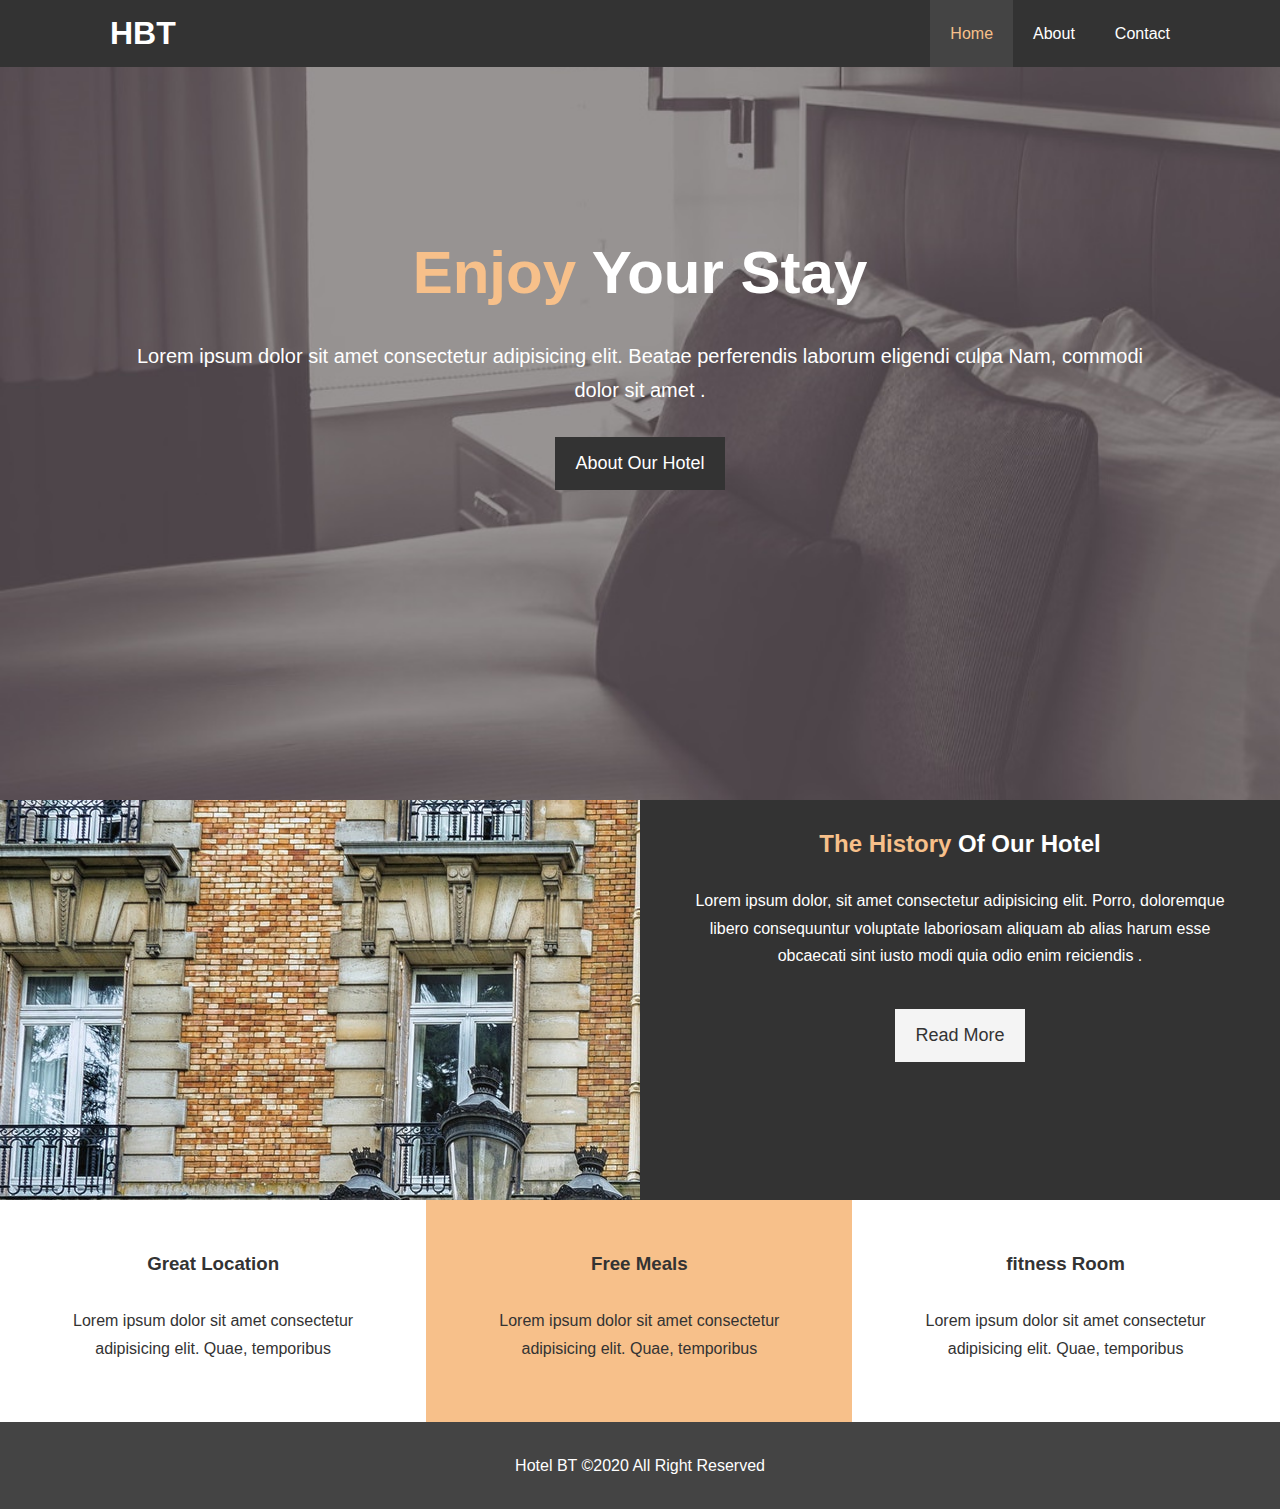
<file: index.html>
<!DOCTYPE html>
 <lang="en">
<head>
    <metacharset="UTF-8">
    <meta name="viewport" content="width=device-width, initial-scale=1.0">
    <meta name="description" content="Welcome to the most extraordinary hotel in Boston Massachusetts">
    <meta name="keywords" content="hotel,boston hotel,new england hotel">
    <link rel="stylesheet" href="https://use.fontawesome.com/releases/v5.6.1/css/all.css"
     integrity="sha384-gfdkjb5BdAXd+lj+gudLWI+BXq4IuLW5IT+brZEZsLFm++aCMlF1V92rMkPaX4PP"
     crossorigin="anonymous">
    <link rel="stylesheet" href="style.css">
    <link rel="stylesheet" media="screen and (max-width:768px)" href="mobile.css">
    <title>Hotel BT | Welcome</title>
</head>
<body>
    <header>
        <nav id="navbar">
            <div class="container">
            <h1 class="logo"><a href="index.html">HBT</a></h1> 
            <ul>
                <li><a class="current" href="index.html">Home</a></li>
                <li><a href="about.html">About</a></li>
                <li><a href="contact.html">Contact</a></li>
               
            </ul>
            </div>
        </nav>
        <div id="showcase">
            <div class="container">
                <div class="showcase-content">
                <h1><span class="text-primary"> Enjoy</span> Your Stay </h1>
                <p class="lead">Lorem ipsum dolor sit amet consectetur adipisicing elit.
                     Beatae perferendis laborum eligendi culpa Nam, commodi dolor sit amet .</p>
                     <a class="btn" href="about.html"> About Our Hotel</a>
                </div>
            </div>
        </div>
    </header>
    <section id="home-info" class="bg-dark">
        <div class="info-img"></div>
            <div class="info-content">
              <h2> <span class="text-primary"> The History</span> Of Our Hotel</h2> 
              <p>Lorem ipsum dolor, sit amet consectetur adipisicing elit.
                 Porro, doloremque libero consequuntur voluptate laboriosam
                 aliquam ab alias harum esse obcaecati sint iusto modi quia
                 odio enim reiciendis .</p>
                 <a href="about.html" class="btn btn-light">Read More</a>
            </div>
    </section>
    <section id="features">
        <div class="box bg-light">
            <i class="fas fa-hotel fa-3x"></i>
            <h3>Great Location</h3>
            <p>Lorem ipsum dolor sit amet consectetur adipisicing elit. Quae, temporibus</p>
        </div>
        <div class="box bg-primary">
            <i class="fas fa-utensils fa-3x"></i>
            <h3>Free Meals</h3>
            <p>Lorem ipsum dolor sit amet consectetur adipisicing elit. Quae, temporibus</p>
        </div>
        <div class="box bg-light">
            <i class="fas fa-dumbbell fa-3x"></i>
            <h3>fitness Room</h3>
            <p>Lorem ipsum dolor sit amet consectetur adipisicing elit. Quae, temporibus</p>
        </div>
    </section>
    <div class="clr"></div>
    <footer id="main-footer">
        <p>Hotel BT &copy;2020 All Right Reserved</p>
    </footer>
</body>
</html>
</file>
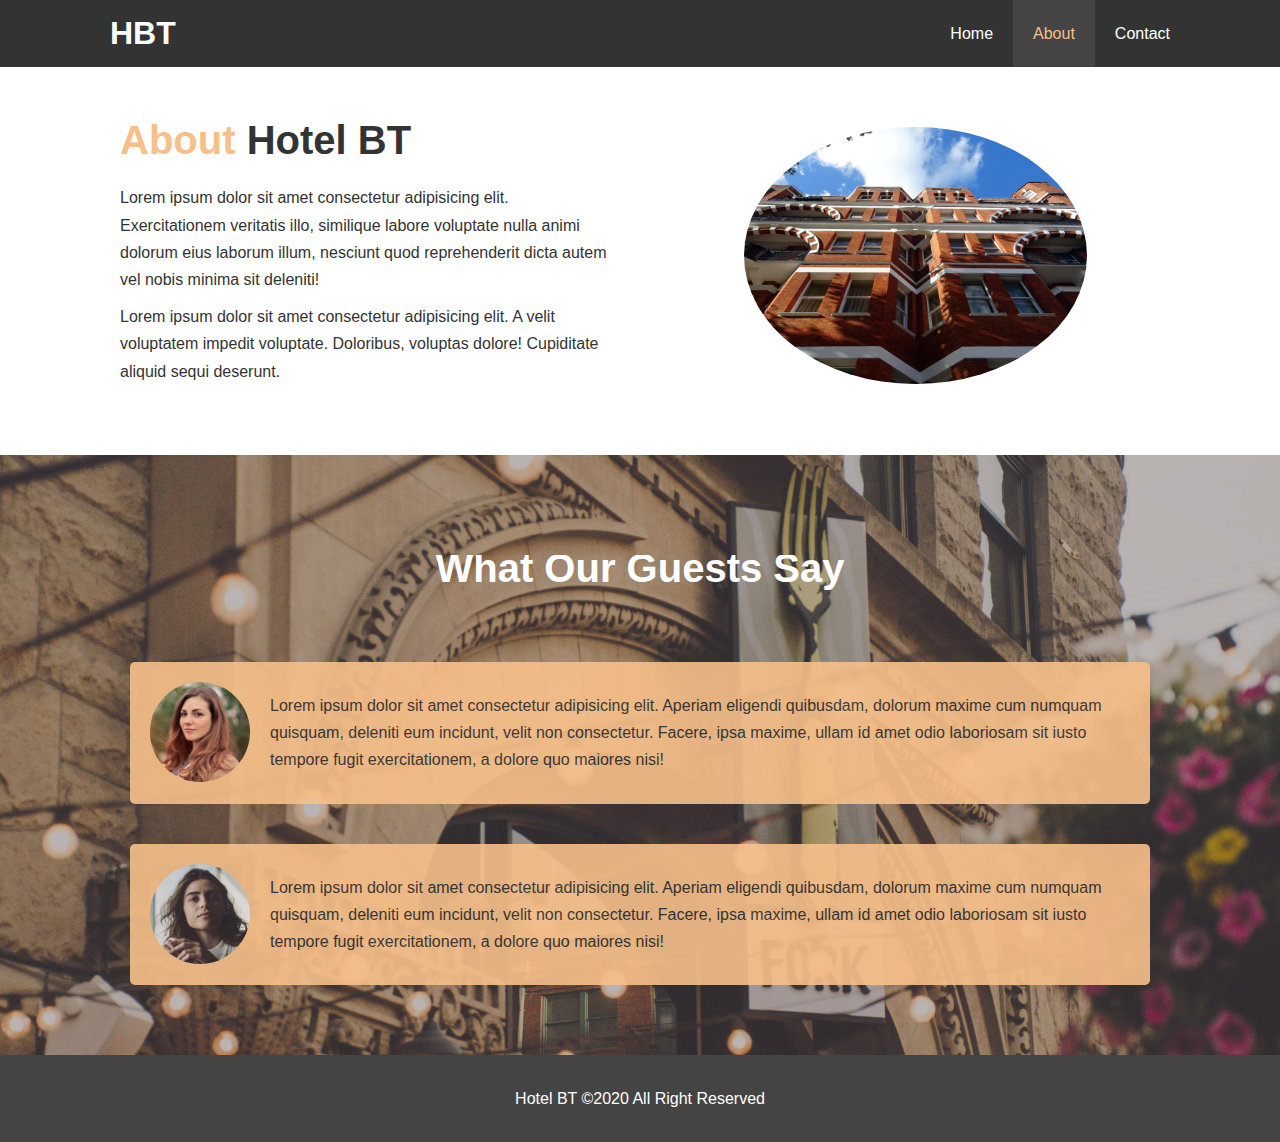
<file: about.html>
<!DOCTYPE html>
 <lang="en">
<head>
    <metacharset="UTF-8">
    <meta name="viewport" content="width=device-width, initial-scale=1.0">
    <meta name="description" content="Welcome to the most extraordinary hotel in Boston Massachusetts">
    <meta name="keywords" content="hotel,boston hotel,new england hotel">
   
    <link rel="stylesheet" href="style.css">
    <title>Hotel BT | About</title>
     <link rel="stylesheet" href="style.css">
     <link rel="stylesheet" media="screen and (max-width:768px)" href="mobile.css">
</head>
<body>
    <header>
        <nav id="navbar">
            <div class="container">
            <h1 class="logo"><a href="index.html">HBT</a></h1>
            <ul>
                <li><a href="index.html">Home</a></li>
                <li><a class="current"href="about.html">About</a></li>
                <li><a href="contact.html">Contact</a></li>
            </ul>
            </div>
        </nav>
        <section id="about-info" class="bg-light py-3">
            <div class="container">
              <div class="info-left">
                <h1 class="l-heading"><span class="text-primary">About</span> Hotel BT</h1>
                <p>Lorem ipsum dolor sit amet consectetur adipisicing elit. Exercitationem veritatis illo, similique labore voluptate nulla animi dolorum eius laborum illum, nesciunt quod reprehenderit dicta autem vel nobis minima sit deleniti!</p>
                <p>Lorem ipsum dolor sit amet consectetur adipisicing elit. A velit voluptatem impedit voluptate. Doloribus, voluptas dolore! Cupiditate aliquid sequi deserunt.</p>
              </div>
              <div class="info-right">
                <img src="./image_resources/photo-2.jpg" alt="hotel">
              </div>
            </div>
          </section>
        <div class="clr"></div>

        <section id="testimonials" class="py-3">
            <div class="container">
                <h2 class="l-heading">What Our Guests Say</h2>
                <div class="testimonial bg-primary">
                    <img src="./image_resources/person-1.jpg" alt="Samantha">
                     <p>Lorem ipsum dolor sit amet consectetur adipisicing elit. Aperiam eligendi
                        quibusdam, dolorum maxime cum numquam quisquam, deleniti eum incidunt,
                        velit non consectetur. Facere, ipsa maxime, ullam id amet odio laboriosam
                        sit iusto tempore fugit exercitationem, a dolore quo maiores nisi!</p>
                </div>
                <div class="testimonial bg-primary">
                    <img src="./image_resources/person-2.jpg" alt="jen">
                     <p>Lorem ipsum dolor sit amet consectetur adipisicing elit. Aperiam eligendi
                        quibusdam, dolorum maxime cum numquam quisquam, deleniti eum incidunt,
                        velit non consectetur. Facere, ipsa maxime, ullam id amet odio laboriosam
                        sit iusto tempore fugit exercitationem, a dolore quo maiores nisi!</p>
                </div>
            </div>
        </section>

        <footer id="main-footer">
            <p>Hotel BT &copy;2020 All Right Reserved</p>
        </footer>
       
</body>
</html>
</file>
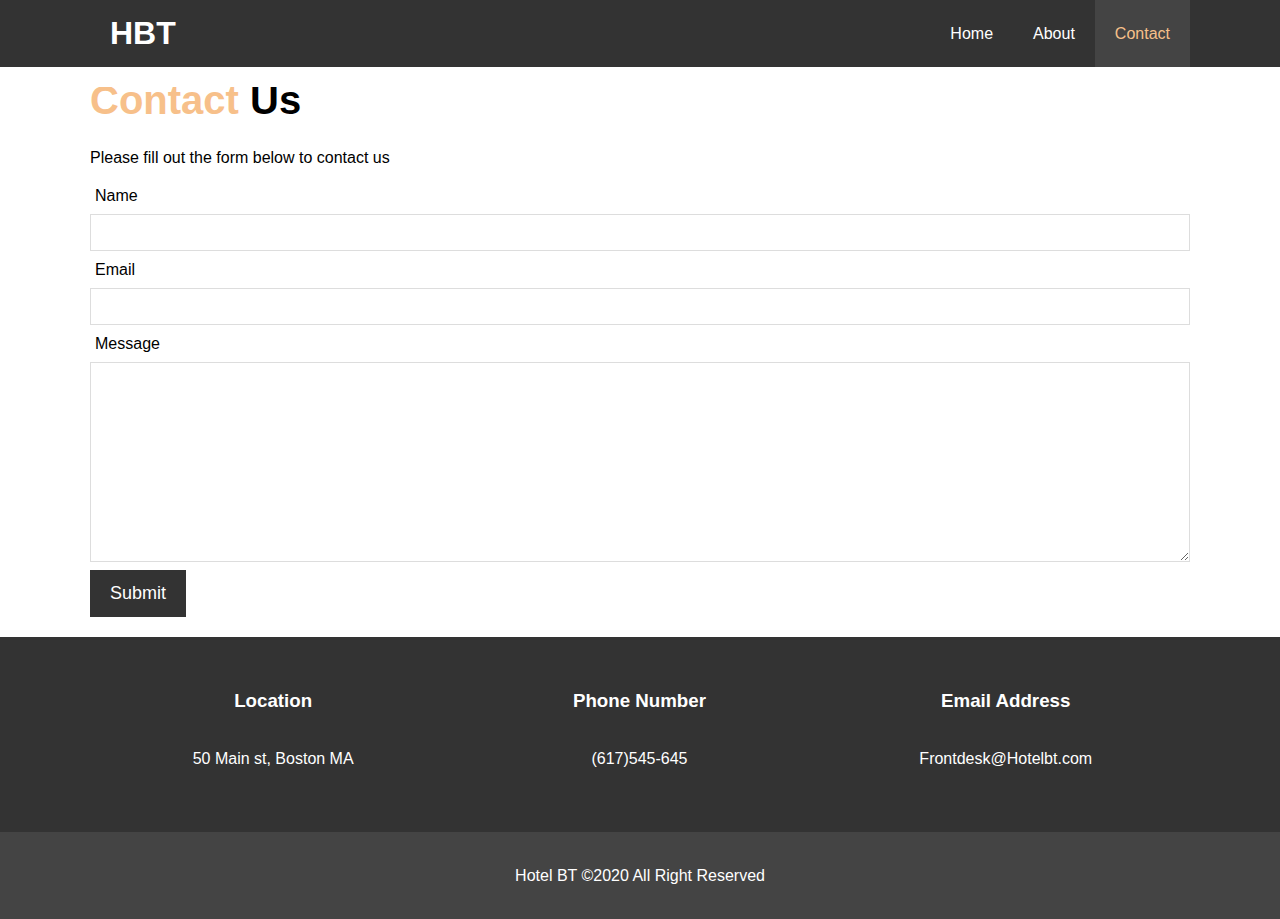
<file: contact.html>
<!DOCTYPE html>
 <lang="en">
<head>
    <metacharset="UTF-8">
    <meta name="viewport" content="width=device-width, initial-scale=1.0">
    <meta name="description" content="Welcome to the most extraordinary hotel in Boston Massachusetts">
    <meta name="keywords" content="hotel,boston hotel,new england hotel">
    <link rel="stylesheet" href="https://use.fontawesome.com/releases/v5.6.1/css/all.css"
    integrity="sha384-gfdkjb5BdAXd+lj+gudLWI+BXq4IuLW5IT+brZEZsLFm++aCMlF1V92rMkPaX4PP"
    crossorigin="anonymous">
    <link rel="stylesheet" href="style.css">
    <link rel="stylesheet" media="screen and (max-width:768px)" href="mobile.css">
    <title>Hotel BT | Contact</title>
</head>
<body>
    <header>
    <nav id="navbar">
        <div class="container">
            <h1 class="logo"><a href="index.html">HBT</a></h1>
            <ul>
                <li><a href="index.html">Home</a></li>
                <li><a href="about.html">About</a></li>
                <li><a class="current" href="contact.html">Contact</a></li>
            </ul>
    </nav>
    </header>
    <section id="contact-form">
    <div class="container">
         <h1 class="l-heading"><span class="text-primary">Contact</span>  Us</h1>
         <p>Please fill out the form below to contact us </p>
         <form action="process.php">
            <div class="form-group">
                 <label for="Name">Name</label>
                 <input type="text">
            </div>
            <div class="form-group"> 
                <label for="Email">Email</label>
                 <input type="email" name="email" id="email">
            </div>    
            <div class="form-group"> 
                <label for=""></label>
                 <label for="message">Message</label>
            </div>    
                
            <div class="form-group">
                <textarea name="message" id="message"></textarea>
            </div> 
            <button type="submit" class="btn">Submit</button>
         </form>
     </div>   
    </section>
    <section id="contact-info" class="bg-dark">
    <div class="container">
        <div class="box">
            <i class="fas fa-hotel fa-3x"></i>
            <h3> Location</h3>
            <p>50 Main st, Boston MA</p>
        </div>
        <div class="box">
            <i class="fas fa-phone fa-3x"></i>
            <h3>Phone Number</h3>
            <p>(617)545-645</p>
        </div>
        <div class="box">
            <i class="fas fa-envelope fa-3x"></i>
            <h3>Email Address</h3>
            <p>Frontdesk@Hotelbt.com</p>
        </div>
    </div>
    </section>
   
        <footer id="main-footer">
            <p>Hotel BT &copy;2020 All Right Reserved</p>
        </footer>
       
</body>
</html>
</file>
<file: mobile.css>
#navbar .logo{
    float: none;
    text-align: center;
}
#navbar ul,
#navbar ul li{
    float: none;
}
#navbar ul li a{
    padding: 5px;
    border-bottom: #444 dotted 1px;
}
/* home info */
#home-info .info-img{
    display: none;
}
#home-info .info-content{
    float: none;
    width: 100%;
    padding:20px;
}
/* Boxes */
.box {
    float: none;
    width: 100%;
}
/* showcase */
#showcase{
    height: 100%;
}
#showcase .showcase-content{
    padding-top: 70px;
    padding-bottom: 30px;
}
/* About */
#about-info .info-right,
#about-info .info-left{
    float: none;
    width: 100%;
}
#about-info .info-right{
    margin-top: 20px;
}
.l-heading{
    text-align: center;
    font-size: 30px;
}
/* contact */
#contact-info .box{
    border-bottom: #444 solid 1px;
}
/* testimonials */
#testimonials{
    height: 100%;
}
</file>
<file: style.css>
/* Reset */
*{
    margin: 0;
    padding:0;
    box-sizing: border-box;
}
/* main styling */
html,body{
    font-family: 'Segoe UI', Tahoma, Geneva, Verdana, sans-serif;
    line-height: 1.7em;
}
a{
    color: #333;
    text-decoration: none;
}
h1,h2,h3{
    padding-bottom: 20px;
}
p{
    margin: 10px 0;
}
/* utility classes */
.container{
   margin: auto;
   max-width: 1100px;
   overflow:auto;
   padding: 0 ;
  
}
/* navbar */
#navbar{
    background: #333;
    color: #fff;
    overflow:auto ;
}
#navbar a{
    color: #fff;
}
#navbar h1{
    float: left;
    padding: 20px;
}
#navbar ul{
    float: right;
    list-style: none;
}
#navbar ul li{
    float: left;
}
#navbar ul li a {
    display: block;
    padding: 20px;
    text-align: center;
}
#navbar ul li a:hover, 
#navbar ul li a.current{
    background: #444;
    color: #f7c08a;
}
/* showcase */
#showcase{
    background: url("./image_resources/showcase.jpg") no-repeat center center/cover;
    height: 733px;
}
#showcase .showcase-content{
    color:#fff;
    text-align: center;
    padding-top: 170px;
    
}
#showcase .showcase-content h1{
    font-size: 60px;
    line-height: 1.2em; 
} 
.text-primary{
    color: #f7c08a;
}
.lead{
    font-size: 20px;
    padding: 0 30px;
    /* margin:0 30px; */
}
.btn{
    display: inline-block;
    font-size: 18px;
    color: #fff;
    background:#333;
    padding: 13px 20px;
    border: none;
    cursor: pointer;
}
.btn:hover{
    color:#333;
    background:#f7c08a;
}
#showcase .showcase-content p{
    padding-bottom: 20px;
    line-height: 1.7em;
}
.btn-light{
    background: #f4f4f4;
    color: #333;
}
/* home info */
#home-info{
    height: 400px;
}
#home-info .info-img{
    float: left;
    width: 50%;
    background: url('./image_resources/photo-1.jpg') no-repeat;
    min-height: 100%;
}
#home-info .info-content{
    float: right;
    width: 50%;
    height: 100%;
    text-align: center;
    padding: 30px 50px;
    /* padding-top: 40px; */
    overflow:hidden;
    /* line-height:2em ; */
}
/* padding */
.py-1{padding: 10px 0;}
.py-2{padding: 20px 0;}
.py-3{padding: 30px 0;}

.bg-dark{
    background: #333;
    color: #fff;
}
.bg-light{
    background: #fff;
    color: #333f;
}
.bg-primary{
    background: #f7c08a;
    color:#333 ;
}
.clr{
    clear: both;
}
#home-info .info-content p{
    padding-bottom: 30px;
}
/* features  */
.box{
    float: left;
    width: 33.3%;
    padding: 50px;
    text-align: center;
}
.box i{
    margin-bottom: 10px;
}
/* About info */
#about-info .info-right {
    float: right;
    width: 50%;
    padding: 30px;
    min-height: 100%;
}
#about-info .info-right img{
    display: block;
    margin: auto;
    width: 70%;
    border-radius: 50%;
}
#about-info .info-left{
    float: left;
    width: 50%;
    padding: 30px;
    min-height: 100%;
}
.l-heading{
    font-size: 40px;
}
/* testimonials */
#testimonials{
    height: 600px;
    background: url('./image_resources/test-bg.jpg')no-repeat center center/cover;
    padding-top: 100px;
}
#testimonials h2{
    color: #fff;
    text-align: center;
    padding-bottom: 40px;
}
#testimonials .testimonial img{
   width: 100px;
   float: left;
   margin-right: 20px;
   border-radius: 50%;
}
#testimonials .testimonial{
    padding: 20px;
    margin: 40px;
    /* margin-bottom: 40px; */
    border-radius: 5px;
    opacity: 0.9;
}
/* contact form */
#contact-form {
    /* margin-bottom: 20px; */
    margin: 20px;
}
#contact-form label{
    display: block;
    /* margin-bottom: 5px; */
    margin: 5px;
}
#contact-form input,
#contact-form textarea{
    width: 100%;
    padding: 10px;
    border: 1px #ddd solid;
}
#contact-form textarea{
    height: 200px;
}
#contact-form input:focus,
#contact-form textarea:focus{
    outline: none;
    border-color: #f7c08a;
}
/* Footer */
#main-footer {
    text-align: center;
    background:#444;
    color: #fff;
    padding: 20px;
  }
</file>
